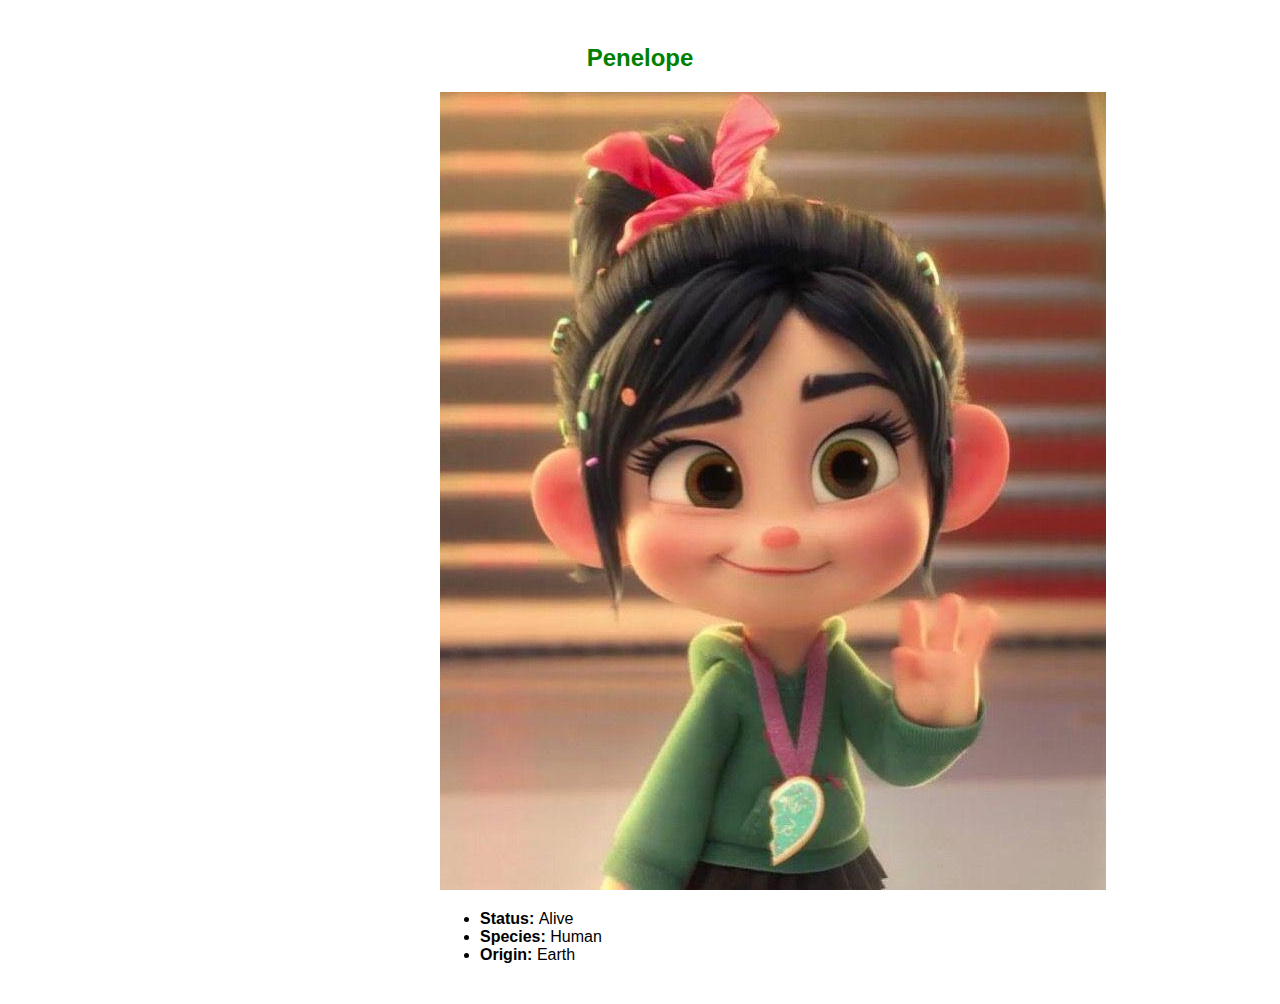
<file: index.html>
<!DOCTYPE html>
<html lang="en">
<head>
    <meta charset="UTF-8">
    <meta name="viewport" content="width=device-width, initial-scale=1.0">
    <title>Ralph Breaks the Internet Character: Penelope</title>
    <link rel="stylesheet" href="index.css">
</head>
<body>
    <div class="card-character">
        <h2 class="h2">Penelope</h2>
            <img class="character-image" src="Penelope.jpeg">
            <ul>
                <li><strong>Status: </strong>Alive</li>
                <li><strong>Species: </strong>Human</li>
                <li><strong>Origin: </strong>Earth</li>
            </ul>
        </div> 
    </body>
</html>
</file>
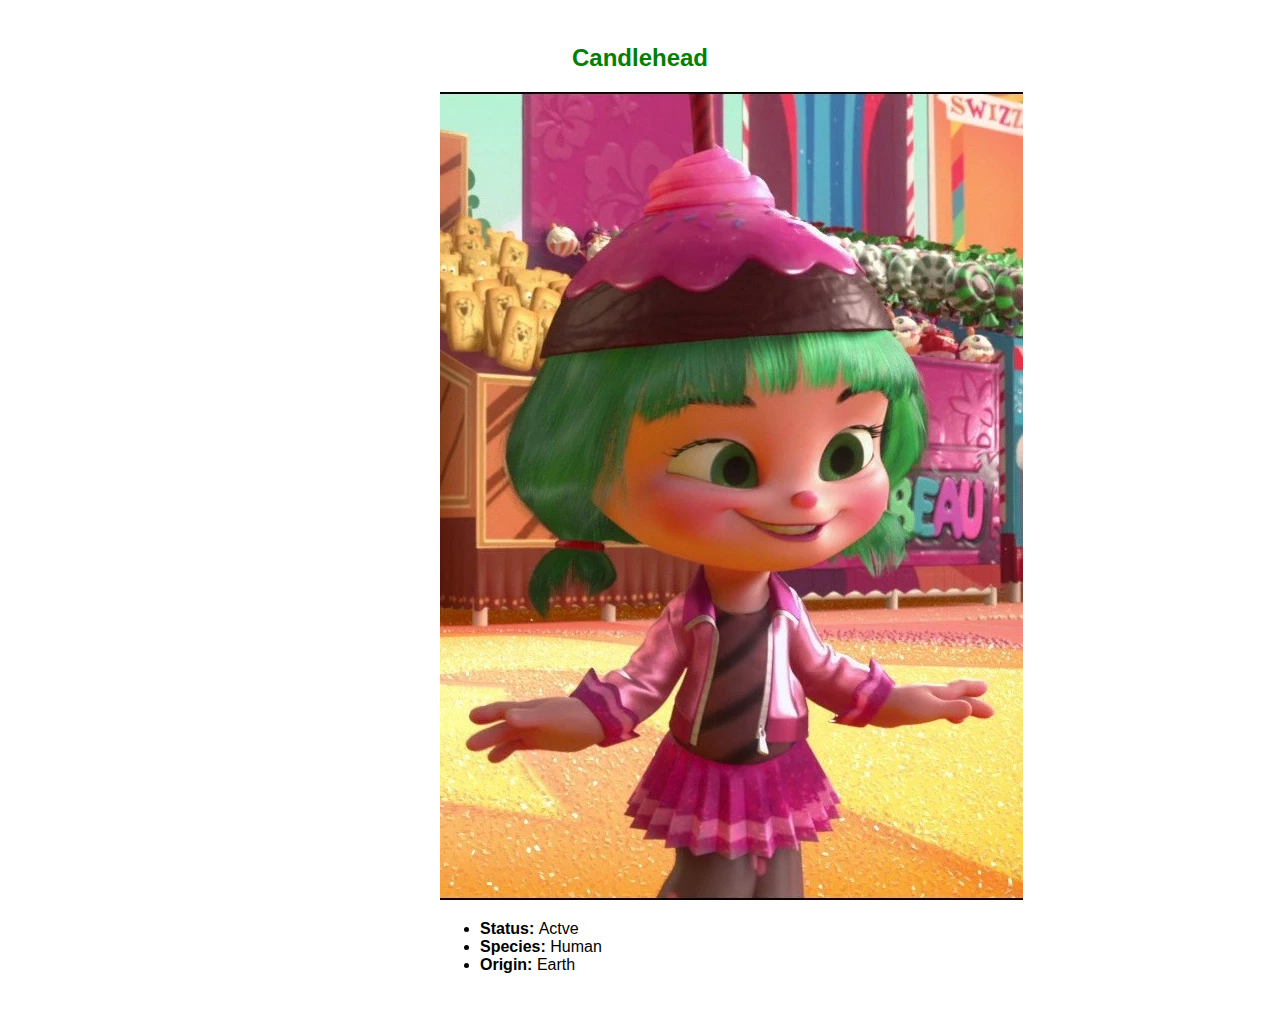
<file: index_Candlehead.html>
<!DOCTYPE html>
<html lang="en">
<head>
    <meta charset="UTF-8">
    <meta name="viewport" content="width=device-width, initial-scale=1.0">
    <title>Ralph Breaks the Internet Character: Candlehead</title>
    <link rel="stylesheet" href="index.css">
</head>
<body>
    <div class="card-character">
        <h2 class="h2">Candlehead</h2>
            <img class="character-image" src="Candlehead.jpg">
            <ul>
                <li><strong>Status: </strong>Actve</li>
                <li><strong>Species: </strong>Human</li>
                <li><strong>Origin: </strong>Earth</li>
            </ul>
        </div> 
    </body>
</html>
</file>
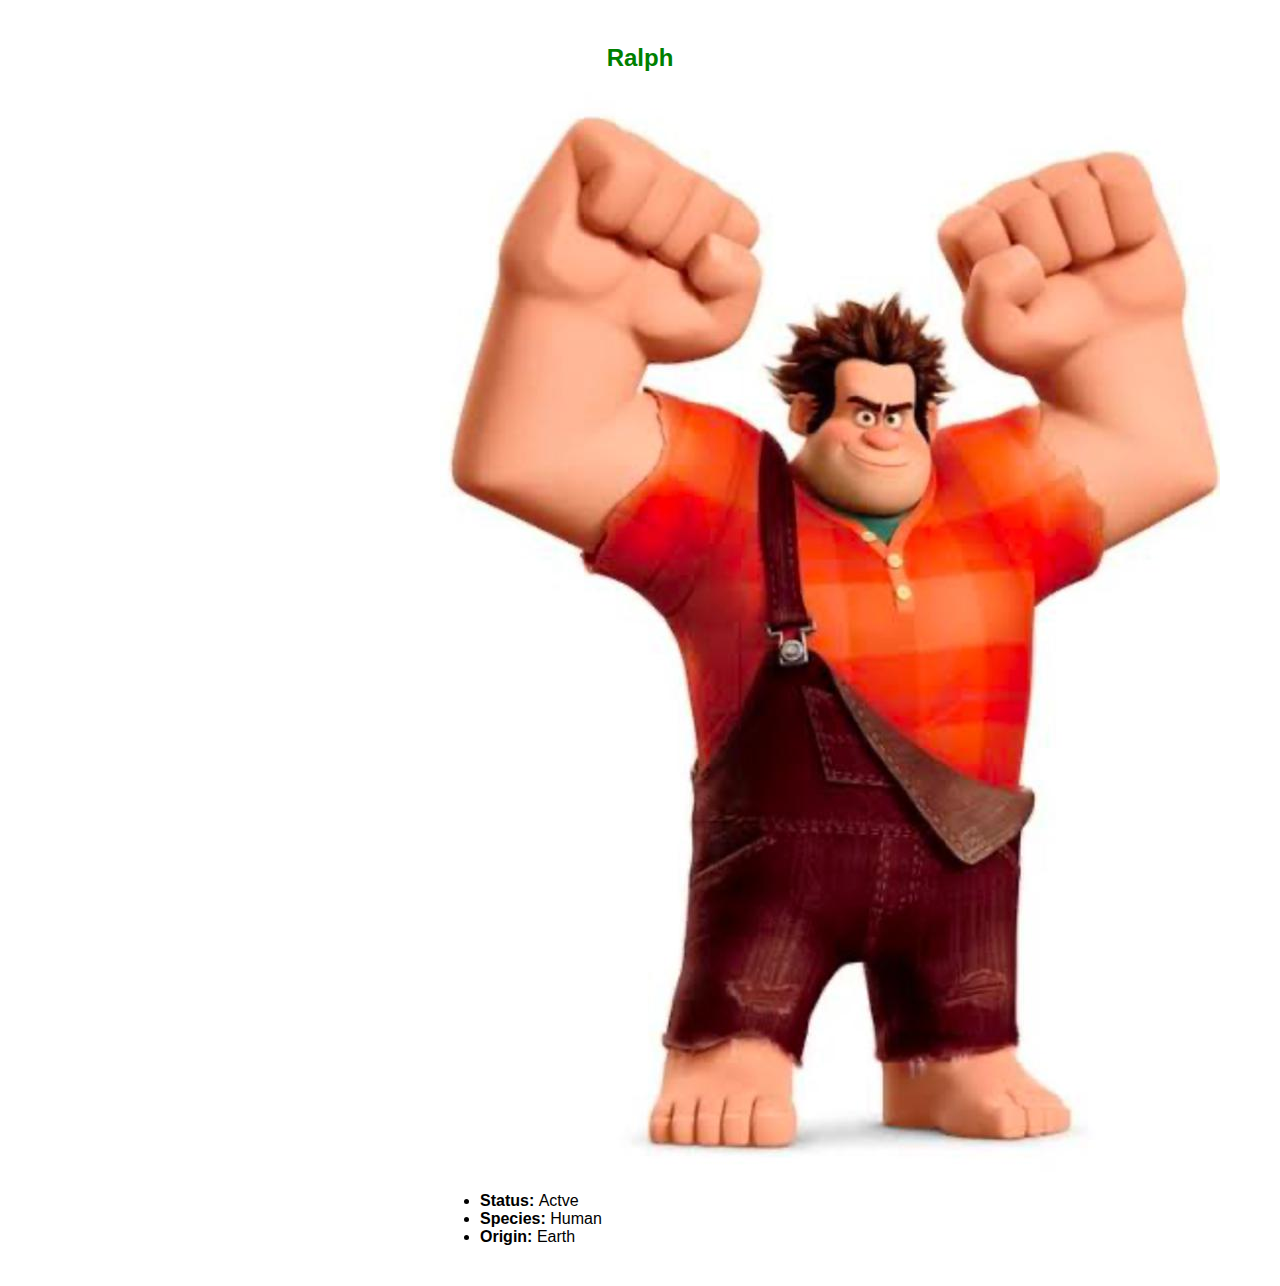
<file: index_Ralph.html>
<!DOCTYPE html>
<html lang="en">
<head>
    <meta charset="UTF-8">
    <meta name="viewport" content="width=device-width, initial-scale=1.0">
    <title>Ralph Breaks the Internet Character: Penelope</title>
    <link rel="stylesheet" href="index.css">
</head>
<body>
    <div class="card-character">
        <h2 class="h2">Ralph</h2>
            <img class="character-image" src="Ralph.jpeg">
            <ul>
                <li><strong>Status: </strong>Actve</li>
                <li><strong>Species: </strong>Human</li>
                <li><strong>Origin: </strong>Earth</li>
            </ul>
        </div> 
    </body>
</html>
</file>
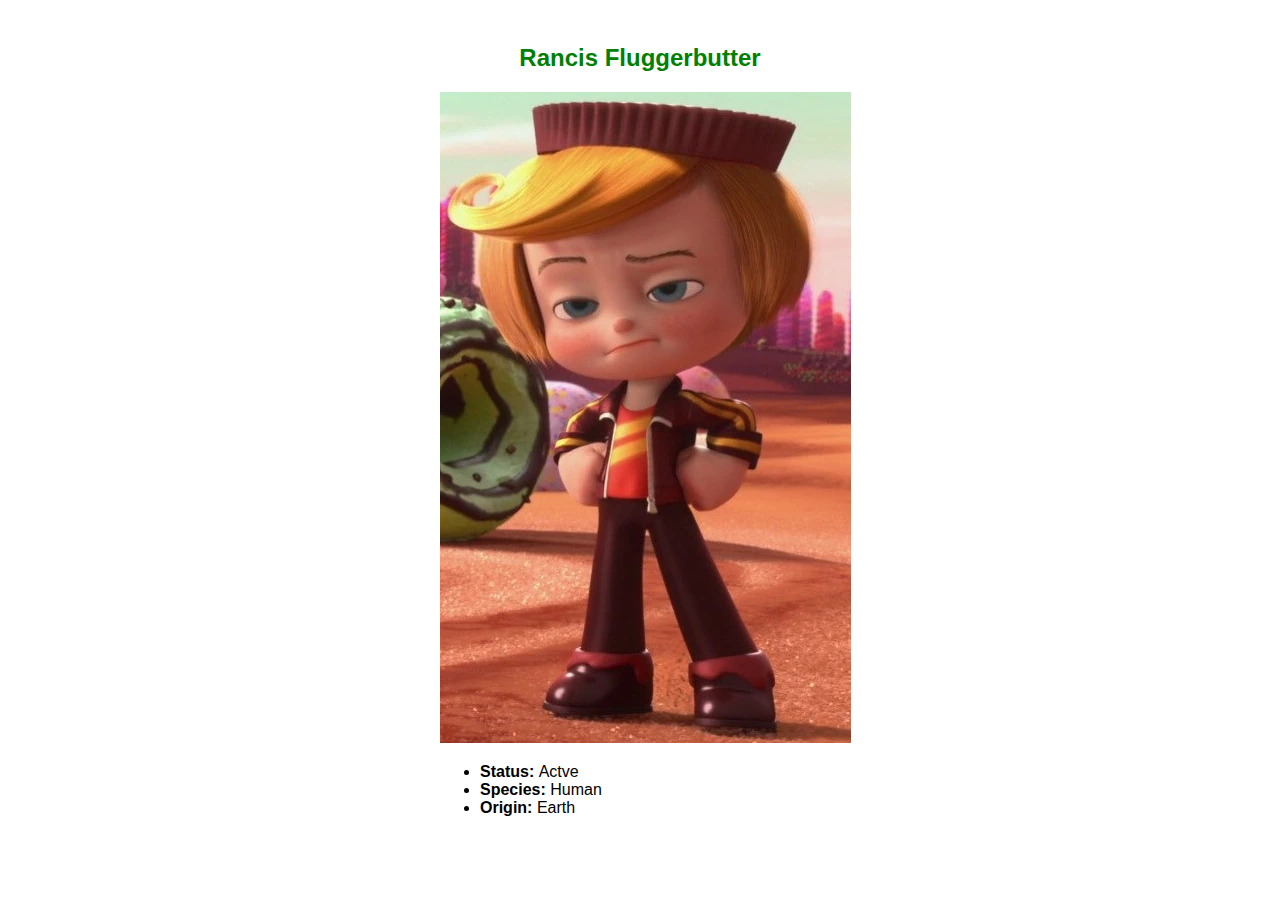
<file: index_Rancis Fluggerbutter.html>
<!DOCTYPE html>
<html lang="en">
<head>
    <meta charset="UTF-8">
    <meta name="viewport" content="width=device-width, initial-scale=1.0">
    <title>Ralph Breaks the Internet Character: Rancis Fluggerbutter</title>
    <link rel="stylesheet" href="index.css">
</head>
<body>
    <div class="card-character">
        <h2 class="h2">Rancis Fluggerbutter</h2>
            <img class="character-image" src="Rancis Fluggerbutter.jpg">
            <ul>
                <li><strong>Status: </strong>Actve</li>
                <li><strong>Species: </strong>Human</li>
                <li><strong>Origin: </strong>Earth</li>
            </ul>
        </div> 
    </body>
</html>
</file>
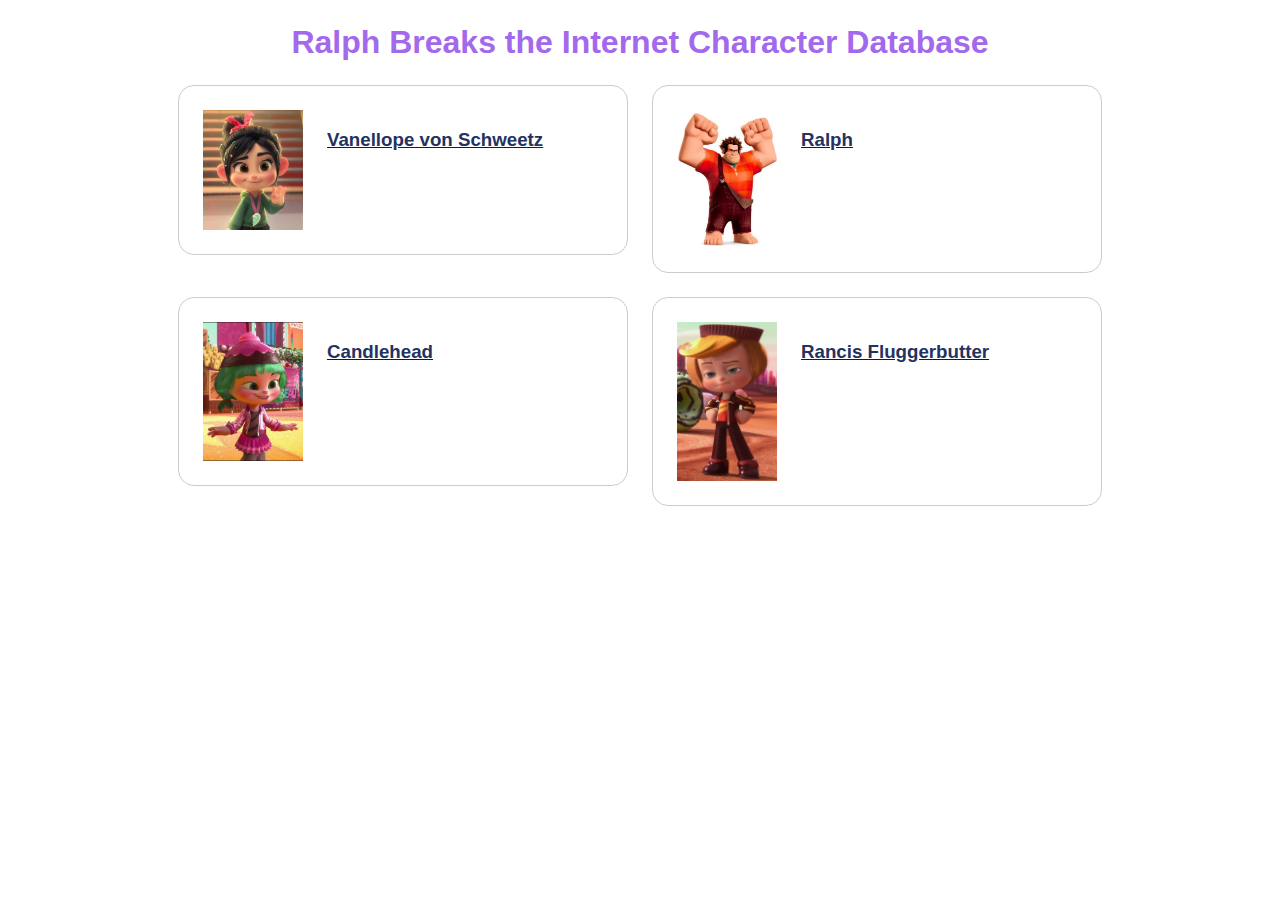
<file: week 3 index.html>
<!DOCTYPE html>
<html lang="en">
<head>
  <link rel="stylesheet" href="week 3 indec.css">
  <meta charset="UTF-8">
  <meta name="viewport" content="width=device-width, initial-scale=1.0">
  <title>Ralph Breaks the Internet Character Database</title>
</head>
<body>
  <h1>Ralph Breaks the Internet Character Database</h1>
    <div class="parent">
        <a href="index.html">
            <div class="child card">
                <img src="Penelope.jpeg" />
                <h3>Vanellope von Schweetz</h3>
            </div>
        </a>
        <a href="index_Ralph.html">
            <div class="child card">
                <img src="Ralph.jpeg" />
                <h3>Ralph</h3>
            </div>
        </a>
        <a href="index_Candlehead.html">
            <div class="child card">
                <img src="Candlehead.jpg" />
                <h3>Candlehead</h3>
            </div>
        </a>
        <a href="index_Rancis Fluggerbutter.html">
            <div class="child card">
                <img src="Rancis Fluggerbutter.jpg" />
                <h3>Rancis Fluggerbutter</h3>
            </div>
        </a>
    </div> 
</body>
</html>
</file>
<file: index.css>
body {
  font-family: Arial;
  display: flex; 
  flex-direction: column; /* Stack elements vertically */
  align-items: center;
  margin: 0;
  padding: 0
}

.h2 {
  color: green;
  text-align: center;
}

.card-character {
  max-width: 400px;
  margin: 24px;
}
</file>
<file: week 3 indec.css>
body {
  font-family: Arial;
  display: flex; 
  flex-direction: column; /* Stack elements vertically */
  align-items: center;
  margin: 0;
  padding: 0
}
  
.card {
  border: 1px solid #CCC;
  border-radius: 16px;
  padding: 24px;
}

.card.full {
  max-width: 400px;
  margin: 24px;
}

h1 {
  color: #a269ec;
  margin: 24px 0;
}

h3 {
  color: #24325F;
}

.parent {
  max-width: 1000px;
  display: flex; /* Aligns the children items in a row direction */
  flex-wrap: wrap;
  justify-content: center;
  gap: 24px; /* Adds space between child elements */
}

.child {
  display: flex;         
  flex: 1 1 calc(50% - 24px); /* Two items per row */
  gap: 24px; 
  width: 400px; 
  padding: 24px;
}

.child img {
  width: 100px;
}
</file>
